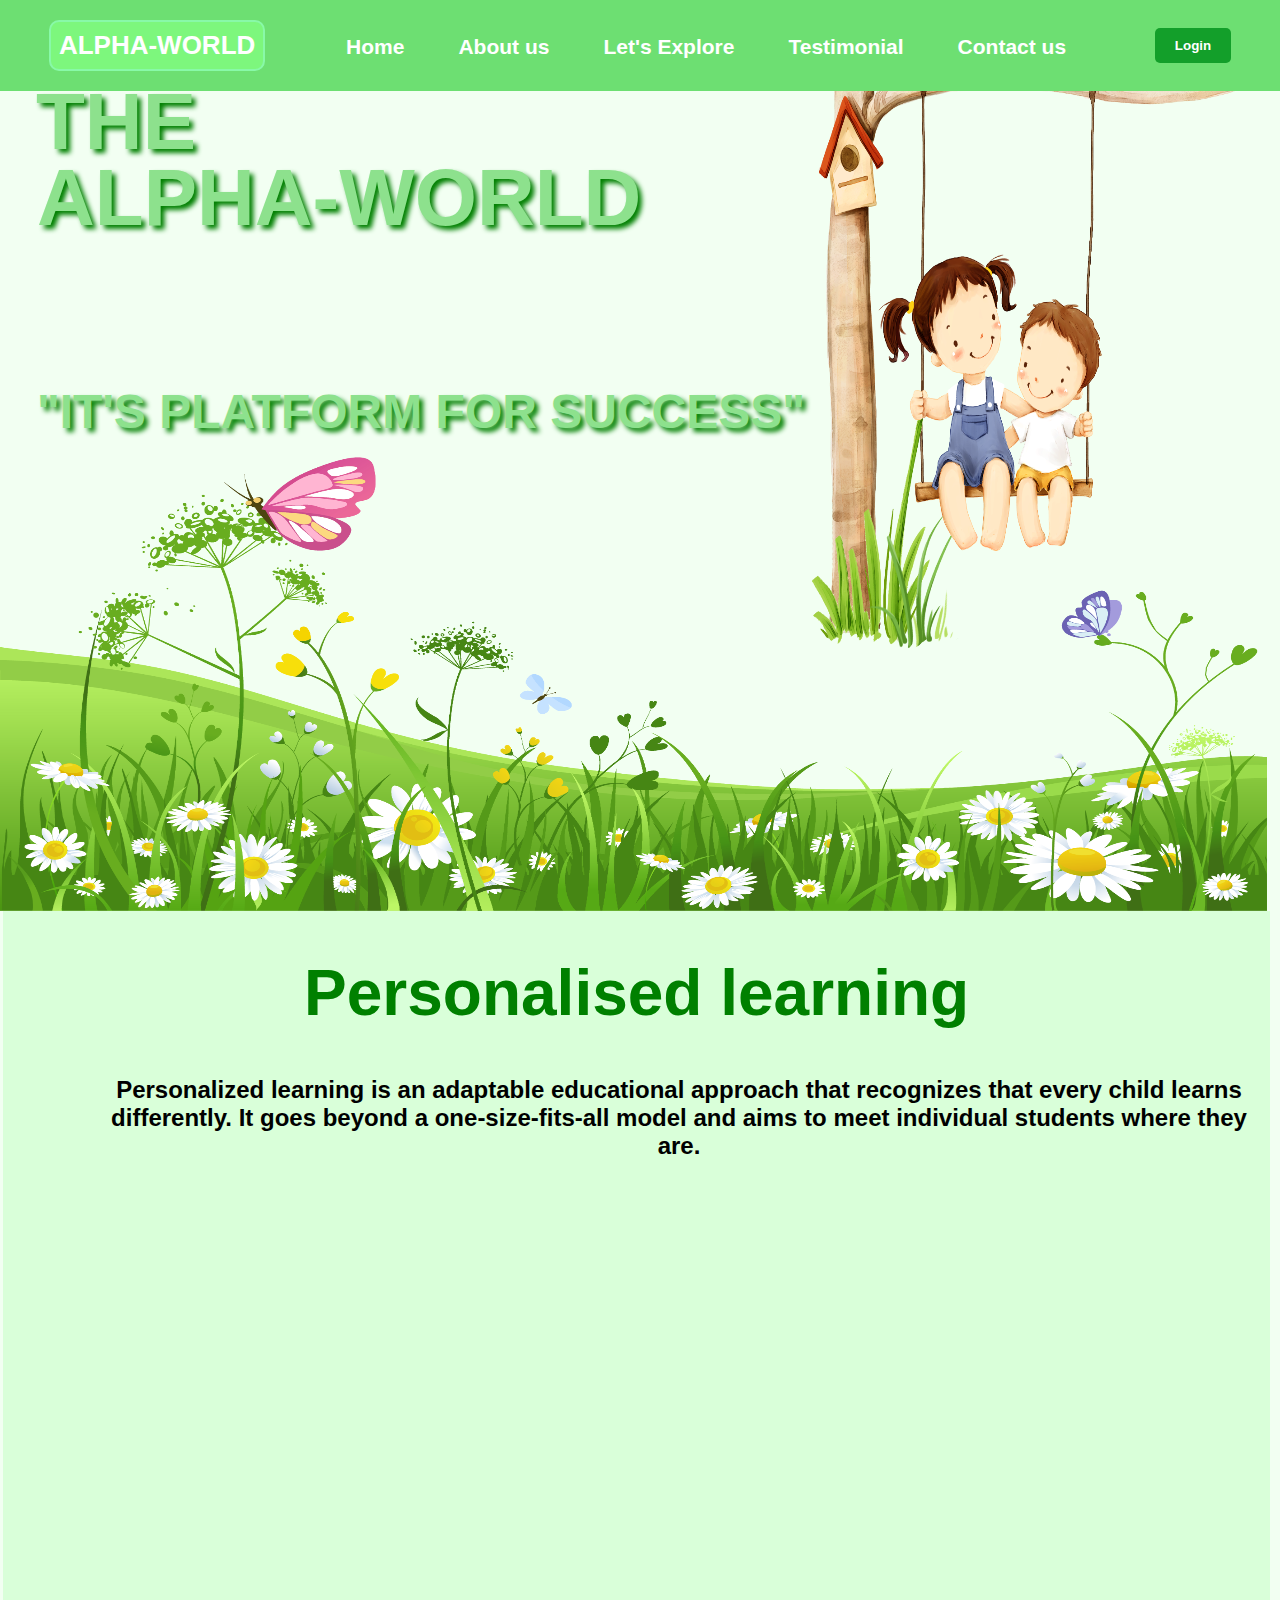
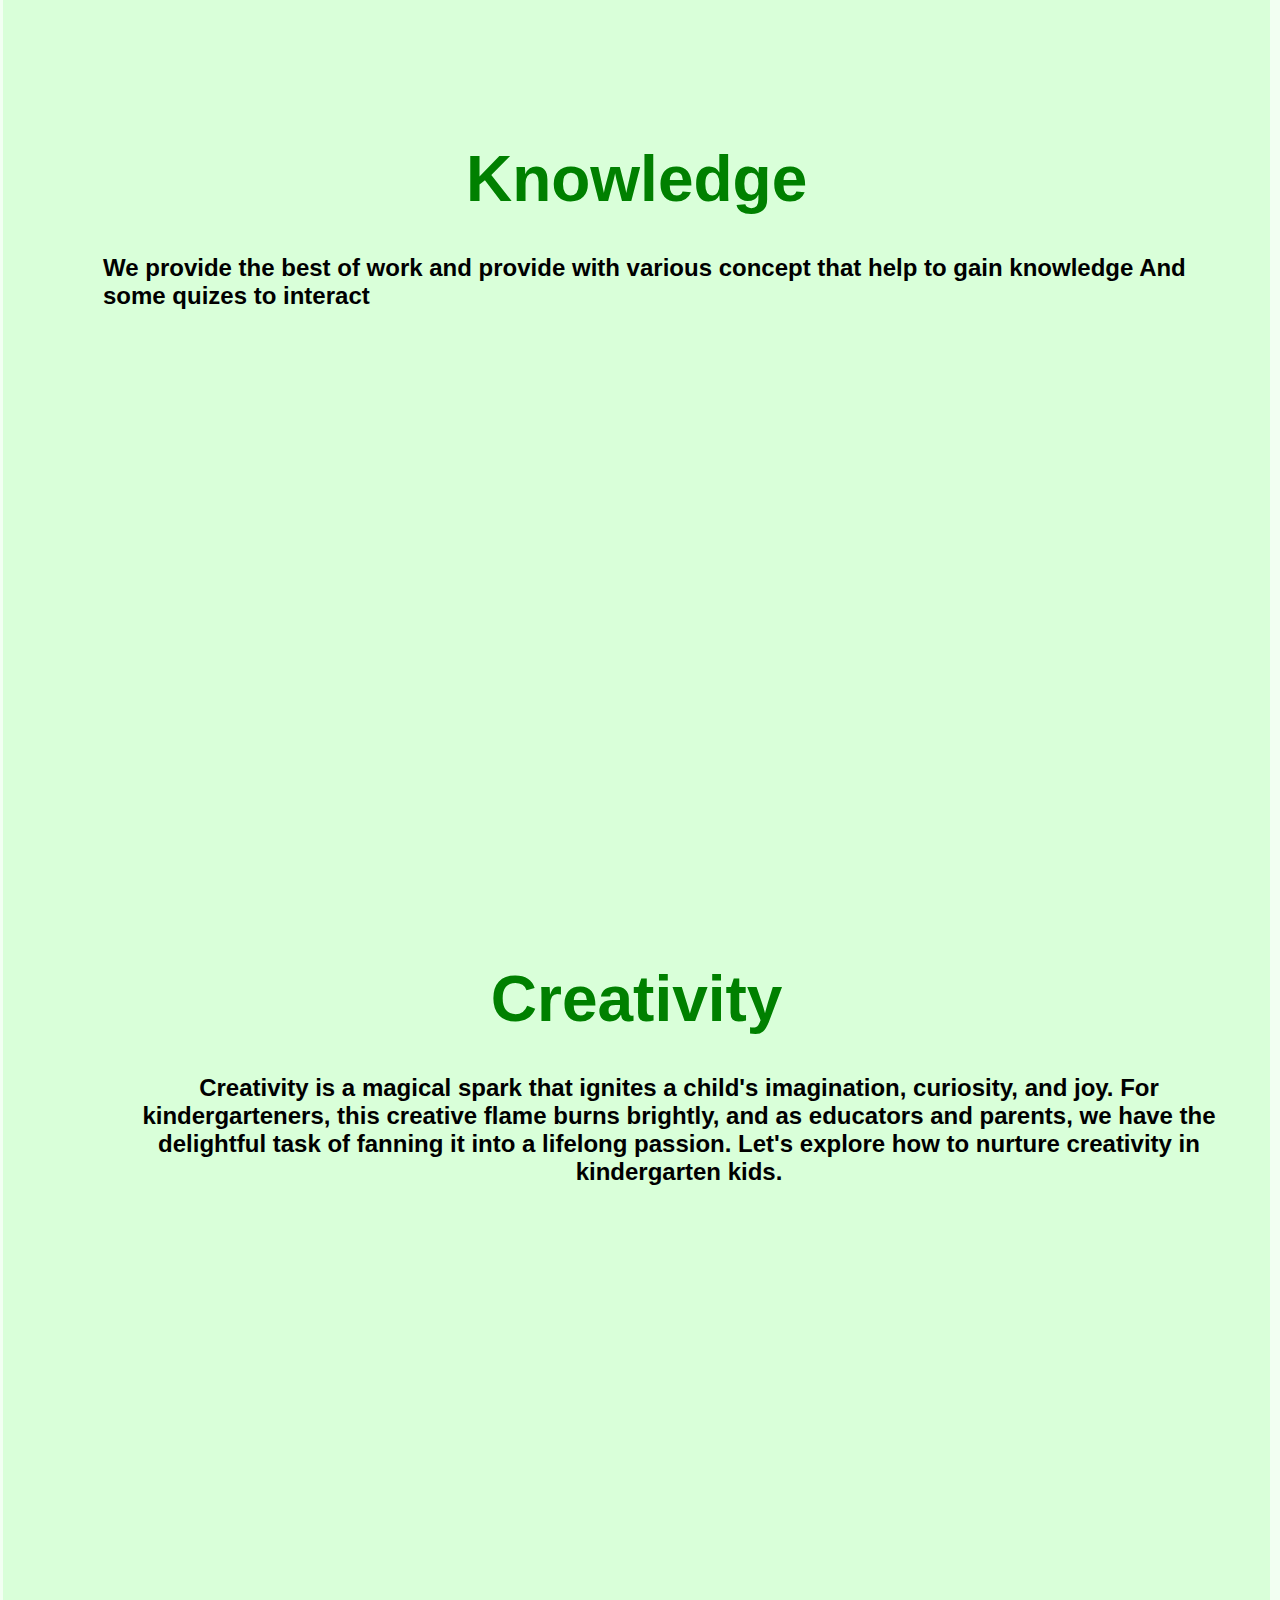
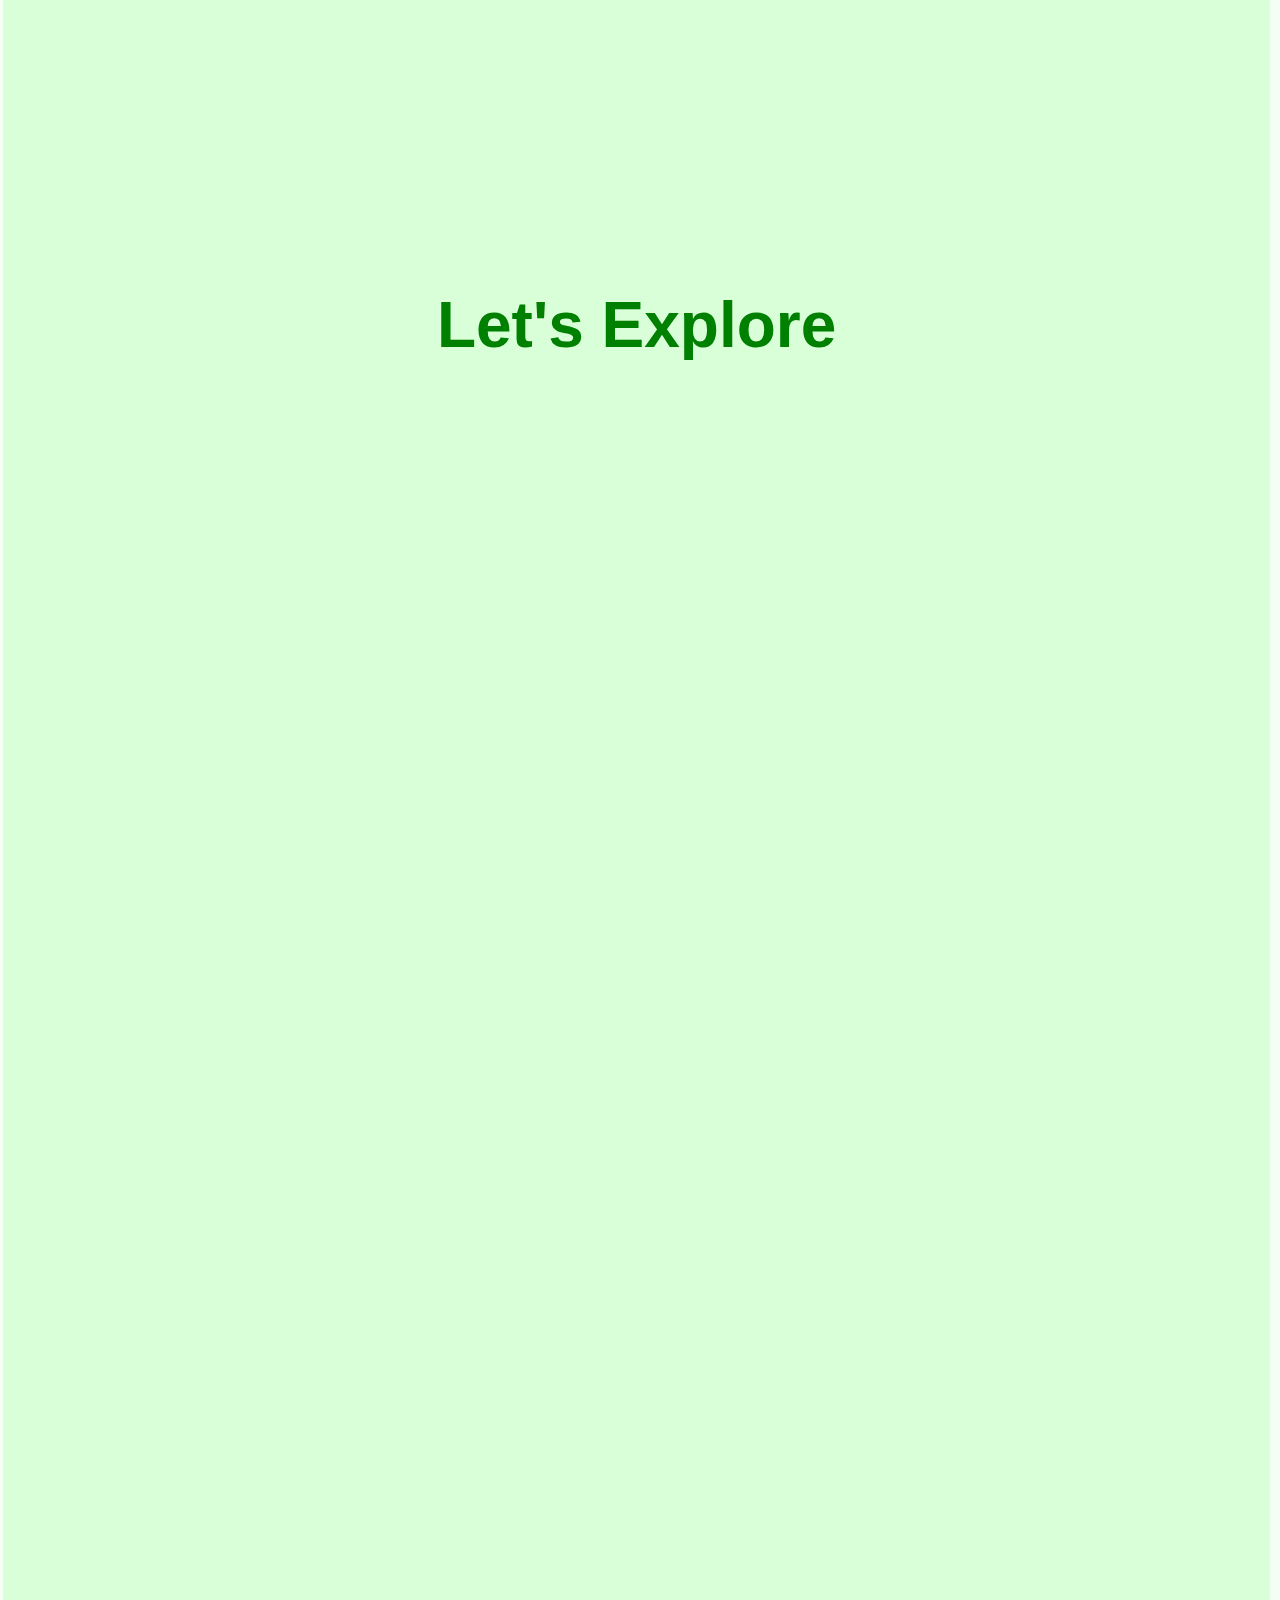
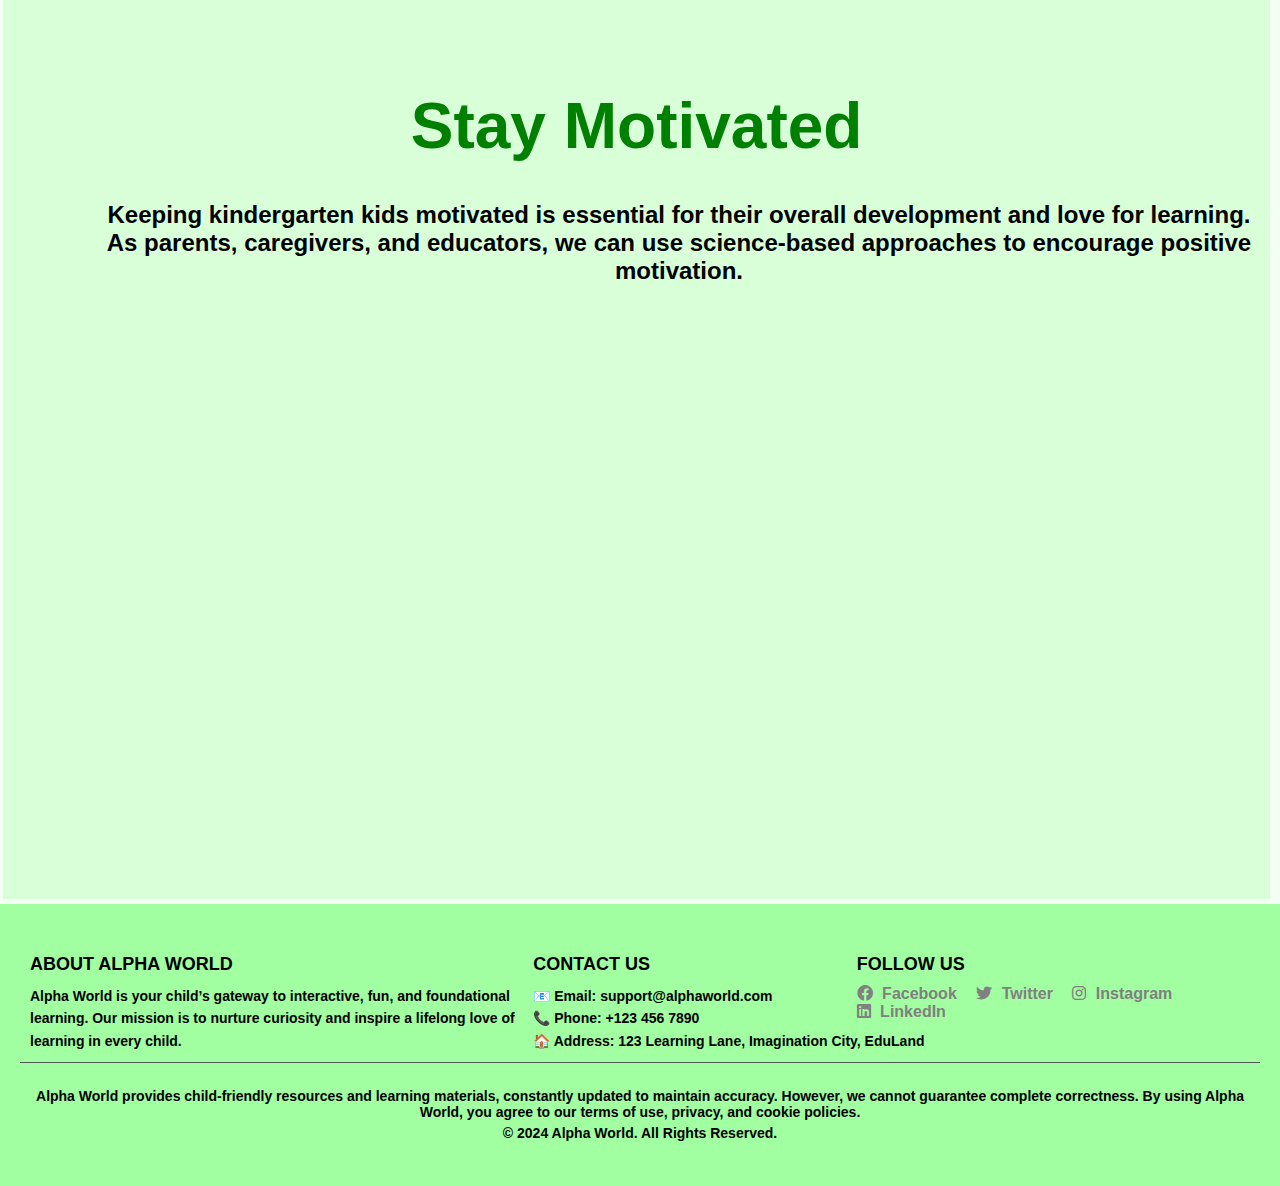
<file: index.html>
<!DOCTYPE html>
<html lang="en">

<head>
  <meta charset="UTF-8">
  <meta name="viewport" content="width=device-width, initial-scale=1.0">
  <title>ALPHA-WORLD</title>
    <link href="https://cdnjs.cloudflare.com/ajax/libs/font-awesome/6.0.0/css/all.min.css" rel="stylesheet">  
  <link rel="stylesheet" href="mainstyle.css">
</head>

<body>
  <header class="h7">
    <nav>
      <div class="logo">ALPHA-WORLD</div>
      <ul class="nav-links">
        <li><a href="#home" class="home">Home</a></li>
        <li><a href="#About us">About us</a></li>
        <li><a href="#Let's Explore" class="Let">Let's Explore</a></li>
        <li><a href="#Testimonial" class="testi">Testimonial</a></li>
        <li><a href="#Contact us" class="Contact">Contact us</a></li>
      </ul>
      <div id="user-info" style="font-weight: bold; margin-right: -80px; display: none; 
      border: 2px solid #88f9a8;font-size: 18px;
      padding: 6px;border-radius: 10px; background-color: #7df77d; width: 53vw;
    position: relative;
    left: -100px;
    top: -5px;
    font-size: 28px !important;"></div>
      <button class="login-btn" id="auth-btn" onclick="handleAuth()">Login</button>
    </nav>
  </header>
  <main>
    <section class="hero" id="home">
      <h1>THE</h1>
      <h2>ALPHA-WORLD</h2>
      <div>
        <img src="img1-Bsh5S3Mq.png" class="img1">
      </div>
      <p>"IT'S PLATFORM FOR SUCCESS" </p>
      <img src="img3.png--4mkAUZA.png" class="img2">
      <div class="container">
        <div class="head" id="About us"> Personalised learning </div>
        <div class="content">Personalized learning is an adaptable educational approach that recognizes that every child
          learns differently.
          It goes beyond a one-size-fits-all model and aims to meet individual students where they are.</div>
        <img src="img5-CdqYU_-E.png" alt="kid" class="img3">
        <div class="h2">
          Knowledge
        </div>
        <div class="c2">
          We provide the best of work and provide with various concept that help to gain knowledge And some quizes to
          interact
        </div>
        <img src="img4.png" alt="tree" class="img4">
        <div class="h3">
          Creativity
        </div>
        <div class="c3">
          Creativity is a magical spark that ignites a child's imagination, curiosity, and joy. For kindergarteners,
          this creative flame burns brightly, and as educators and parents, we have the delightful task of fanning it
          into a lifelong passion. Let's explore how to nurture creativity in kindergarten kids.
        </div>
        <img src="img6.png" alt="creativity" class="img6">
        <div class="h4" id="Let's Explore">Let's Explore</div>
        <div class="card-container">
          <div class="card1">
            <img src="img7.png" alt="abc" class="img7">
            <div class="card-content">Let's explore the essential components of teaching the alphabet (ABCs) to
              kindergarten kids. Alphabet knowledge is a foundational skill that lays the groundwork for future reading
              success</div>
            <button class="b1" onclick="redirectToPage('abc.html')">Let's Go</button>

          </div>
          <div class="card2">
            <img src="img8.png" alt="abc" class="img8"> <!-- Use the same image style -->
            <div class="card-content">Let's explore the essential components of teaching poetry to kindergarten kids. By
              breaking down the elements of poems, we appreciate the beauty of rhythm, and imagination</div>
            <button class="b2" onclick="redirectToPage('poem.html')">Let's Go</button>

          </div>
        </div>
        <div class="card3" id="Testimonial">
          <img src="test.png" alt="science" class="img9" style="width: 43vh;">
          <div class="card-content"> Take a fun and interactive test to showcase your knowledge. Earn a certificate to
            celebrate your success and share your achievement!</div>
          <button class="b3" onclick="redirectToPage('test.html')">Let's Go</button>
        </div>
        <div class="h8">
          Stay Motivated
        </div>
        <div class="c8">
          Keeping kindergarten kids motivated is essential for their overall development and love for learning. As
          parents, caregivers, and educators, we can use science-based approaches to encourage positive motivation.
        </div>
        <img src="img31.png" alt="creativity" class="img31">
      </div>
      </div>
    </section>
  </main>
  <footer id="Contact us">
    <div class="footer-container">
      <div class="footer-about">
        <h3>About Alpha World</h3>
        <p>Alpha World is your child’s gateway to interactive, fun, and foundational learning. Our mission is to nurture curiosity and inspire a lifelong love of learning in every child.</p>
      </div>
      <div class="footer-contact">
        <h3>Contact Us</h3>
        <p>📧 Email: <a href="mailto:support@alphaworld.com">support@alphaworld.com</a></p>
        <p>📞 Phone: +123 456 7890</p>
        <p>🏠 Address: 123 Learning Lane, Imagination City, EduLand</p>
      </div>
      <div class="footer-follow">
        <h3 class="Follow">Follow Us</h3>
        <ul>
          <li><a href="#" target="_blank"><i class="fab fa-facebook"></i> Facebook</a></li>
          <li><a href="#" target="_blank"><i class="fab fa-twitter"></i> Twitter</a></li>
          <li><a href="#" target="_blank"><i class="fab fa-instagram"></i> Instagram</a></li>
          <li><a href="https://www.linkedin.com/in/shubham-shukla-42b412308" target="_blank"><i class="fab fa-linkedin"></i> LinkedIn</a></li>
        </ul>
      </div>
    </div>
    <div class="footer-bottom">
      <p>Alpha World provides child-friendly resources and learning materials, constantly updated to maintain accuracy. However, we cannot guarantee complete correctness. By using Alpha World, you agree to our terms of use, privacy, and cookie policies.</p>
      <p>© 2024 Alpha World. All Rights Reserved.</p>
    </div>
  </footer>  
  <script src="script.js"></script>
</body>

</html>
</file>
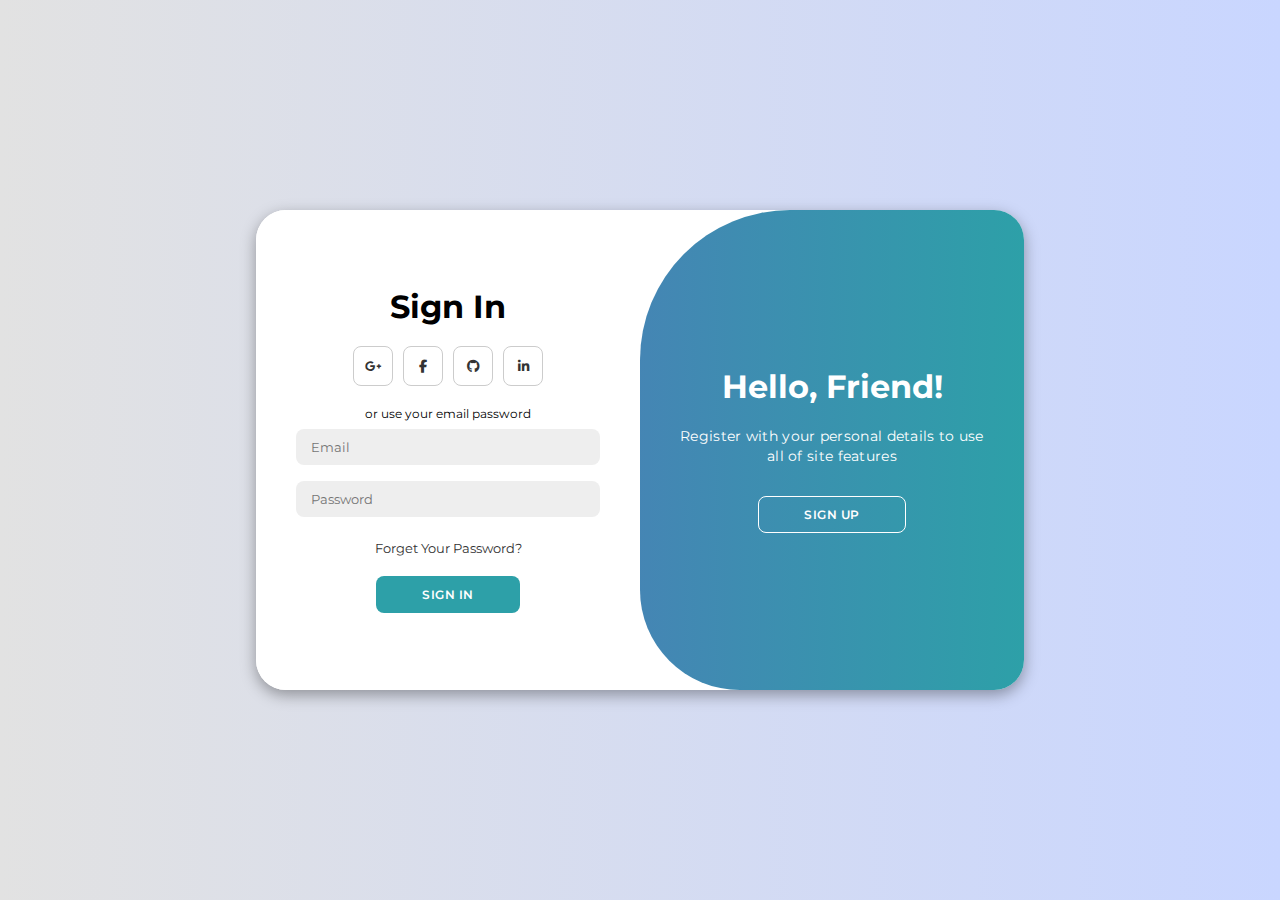
<file: login.html>
<!DOCTYPE html>
<html lang="en">

<head>
    <meta charset="UTF-8" />
    <meta name="viewport" content="width=device-width, initial-scale=1.0" />
    <link rel="stylesheet" href="https://cdnjs.cloudflare.com/ajax/libs/font-awesome/6.4.2/css/all.min.css" />
    <style>
        @import url('https://fonts.googleapis.com/css2?family=Montserrat:wght@300;400;500;600;700&display=swap');

        * {
            margin: 0;
            padding: 0;
            box-sizing: border-box;
            font-family: 'Montserrat', sans-serif;
        }

        body {
            background-color: #c9d6ff;
            background: linear-gradient(to right, #e2e2e2, #c9d6ff);
            display: flex;
            align-items: center;
            justify-content: center;
            flex-direction: column;
            height: 100vh;
        }

        .container {
            background-color: #fff;
            border-radius: 30px;
            box-shadow: 0 5px 15px rgba(0, 0, 0, 0.35);
            position: relative;
            overflow: hidden;
            width: 768px;
            max-width: 100%;
            min-height: 480px;
        }

        .container p {
            font-size: 14px;
            line-height: 20px;
            letter-spacing: 0.3px;
            margin: 20px 0;
        }

        .container span {
            font-size: 12px;
        }

        .container a {
            color: #333;
            font-size: 13px;
            text-decoration: none;
            margin: 15px 0 10px;
        }

        .container button {
            background-color: #2da0a8;
            color: #fff;
            font-size: 12px;
            padding: 10px 45px;
            border: 1px solid transparent;
            border-radius: 8px;
            font-weight: 600;
            letter-spacing: 0.5px;
            text-transform: uppercase;
            margin-top: 10px;
            cursor: pointer;
        }

        .container button.hidden {
            background-color: transparent;
            border-color: #fff;
        }

        .container form {
            background-color: #fff;
            display: flex;
            align-items: center;
            justify-content: center;
            flex-direction: column;
            padding: 0 40px;
            height: 100%;
        }

        .container input {
            background-color: #eee;
            border: none;
            margin: 8px 0;
            padding: 10px 15px;
            font-size: 13px;
            border-radius: 8px;
            width: 100%;
            outline: none;
        }

        .form-container {
            position: absolute;
            top: 0;
            height: 100%;
            transition: all 0.6s ease-in-out;
        }

        .sign-in {
            left: 0;
            width: 50%;
            z-index: 2;
        }

        .container.active .sign-in {
            transform: translateX(100%);
        }

        .sign-up {
            left: 0;
            width: 50%;
            opacity: 0;
            z-index: 1;
        }

        .container.active .sign-up {
            transform: translateX(100%);
            opacity: 1;
            z-index: 5;
            animation: move 0.6s;
        }

        @keyframes move {

            0%,
            49.99% {
                opacity: 0;
                z-index: 1;
            }

            50%,
            100% {
                opacity: 1;
                z-index: 5;
            }
        }

        .social-icons {
            margin: 20px 0;
        }

        .social-icons a {
            border: 1px solid #ccc;
            border-radius: 20%;
            display: inline-flex;
            justify-content: center;
            align-items: center;
            margin: 0 3px;
            width: 40px;
            height: 40px;
        }

        .toggle-container {
            position: absolute;
            top: 0;
            left: 50%;
            width: 50%;
            height: 100%;
            overflow: hidden;
            transition: all 0.6s ease-in-out;
            border-radius: 150px 0 0 100px;
            z-index: 1000;
        }

        .container.active .toggle-container {
            transform: translateX(-100%);
            border-radius: 0 150px 100px 0;
        }

        .toggle {
            background-color: #2da0a8;
            height: 100%;
            background: linear-gradient(to right, #5c6bc0, #2da0a8);
            color: #fff;
            position: relative;
            left: -100%;
            height: 100%;
            width: 200%;
            transform: translateX(0);
            transition: all 0.6s ease-in-out;
        }

        .container.active .toggle {
            transform: translateX(50%);
        }

        .toggle-panel {
            position: absolute;
            width: 50%;
            height: 100%;
            display: flex;
            align-items: center;
            justify-content: center;
            flex-direction: column;
            padding: 0 30px;
            text-align: center;
            top: 0;
            transform: translateX(0);
            transition: all 0.6s ease-in-out;
        }

        .toggle-left {
            transform: translateX(-200%);
        }

        .container.active .toggle-left {
            transform: translateX(0);
        }

        .toggle-right {
            right: 0;
            transform: translateX(0);
        }

        .container.active .toggle-right {
            transform: translateX(200%);
        }
    </style>
    <title>Login Page | Caged coder</title>
</head>

<body>
    <div class="container" id="container">
        <div class="form-container sign-up">
            <form>
                <h1>Create Account</h1>
                <div class="social-icons">
                    <a href="/auth/google" class="icon"><i class="fa-brands fa-google-plus-g"></i></a>
                    <a href="/auth/facebook" class="icon"><i class="fa-brands fa-facebook-f"></i></a>
                    <a href="/auth/github" class="icon"><i class="fa-brands fa-github"></i></a>
                    <a href="/auth/linkedin" class="icon"><i class="fa-brands fa-linkedin-in"></i></a>

                </div>
                <span>or use your email for registeration</span>
                <input type="text" placeholder="Name" id="signup-name" required />
                <input type="email" placeholder="Email" id="signup-email" required/>
                <input type="password" placeholder="Password" id="signup-password" required />              
                <button>Sign Up</button>
            </form>
        </div>
        <div class="form-container sign-in">
            <form>
                <h1>Sign In</h1>
                <div class="social-icons">
                    <a href="#" class="icon"><i class="fa-brands fa-google-plus-g"></i></a>
                    <a href="#" class="icon"><i class="fa-brands fa-facebook-f"></i></a>
                    <a href="#" class="icon"><i class="fa-brands fa-github"></i></a>
                    <a href="#" class="icon"><i class="fa-brands fa-linkedin-in"></i></a>
                </div>
                <span>or use your email password</span>
                <input type="email" placeholder="Email" id="login-email" required/>
                <input type="password" placeholder="Password" id="login-password" required />
                <a href="#">Forget Your Password?</a>
                <button>Sign In</button>
            </form>
        </div>
        <div class="toggle-container">
            <div class="toggle">
                <div class="toggle-panel toggle-left">
                    <h1>Welcome Back!</h1>
                    <p>Enter your personal details to use all of site features</p>
                    <button class="hidden" id="login">Sign In</button>
                </div>
                <div class="toggle-panel toggle-right">
                    <h1>Hello, Friend!</h1>
                    <p>
                        Register with your personal details to use all of site features
                    </p>
                    <button class="hidden" id="register">Sign Up</button>
                </div>
            </div>
        </div>
    </div>

    <script>

        const container = document.getElementById("container");
        const registerBtn = document.getElementById("register");
        const loginBtn = document.getElementById("login");
        registerBtn.addEventListener("click", () => {
            container.classList.add("active");
        });

        loginBtn.addEventListener("click", () => {
            container.classList.remove("active");
        });
      // Signup
document.querySelector('.sign-up form').addEventListener('submit', (e) => {
  e.preventDefault();
  const name = document.getElementById('signup-name').value;
  const email = document.getElementById('signup-email').value;
  const password = document.getElementById('signup-password').value;

  if (name && email && password) {
    // Save user data in localStorage
    localStorage.setItem('user', JSON.stringify({ name, email, password }));
    alert('Signup successful! Please log in.');
    document.getElementById('login').click(); // Switch to login form
  } else {
    alert('Please fill in all fields.');
  }
});

// Login
// Login logic
// Login logic
document.querySelector('.sign-in form').addEventListener('submit', (e) => {
  e.preventDefault();
  const email = document.getElementById('login-email').value;
  const password = document.getElementById('login-password').value;

  // Retrieve user data from localStorage
  const user = JSON.parse(localStorage.getItem('user'));

  if (user && user.email === email && user.password === password) {
    // Store session in localStorage upon successful login
    localStorage.setItem('session', JSON.stringify({ name: user.name, loggedIn: true }));
    
    alert(`Welcome back, ${user.name}! Redirecting to AlphaWorld...`);
    window.location.href = 'index.html'; // Redirect to homepage
  } else {
    alert('Invalid email or password.');
  }
});
  function handleLogin(event) {
    event.preventDefault(); // Prevent form submission
    
    // Example login validation
    const username = document.getElementById('username').value;
    const password = document.getElementById('password').value;

    if (username === 'user' && password === 'password') {
      // Store session data
      localStorage.setItem('session', JSON.stringify({ loggedIn: true, name: username }));
      alert('Login successful!');
      window.location.href = 'index.html'; // Redirect to main page
    } else {
      alert('Invalid username or password!');
    }
  }
    </script>
</body>

</html>
</file>
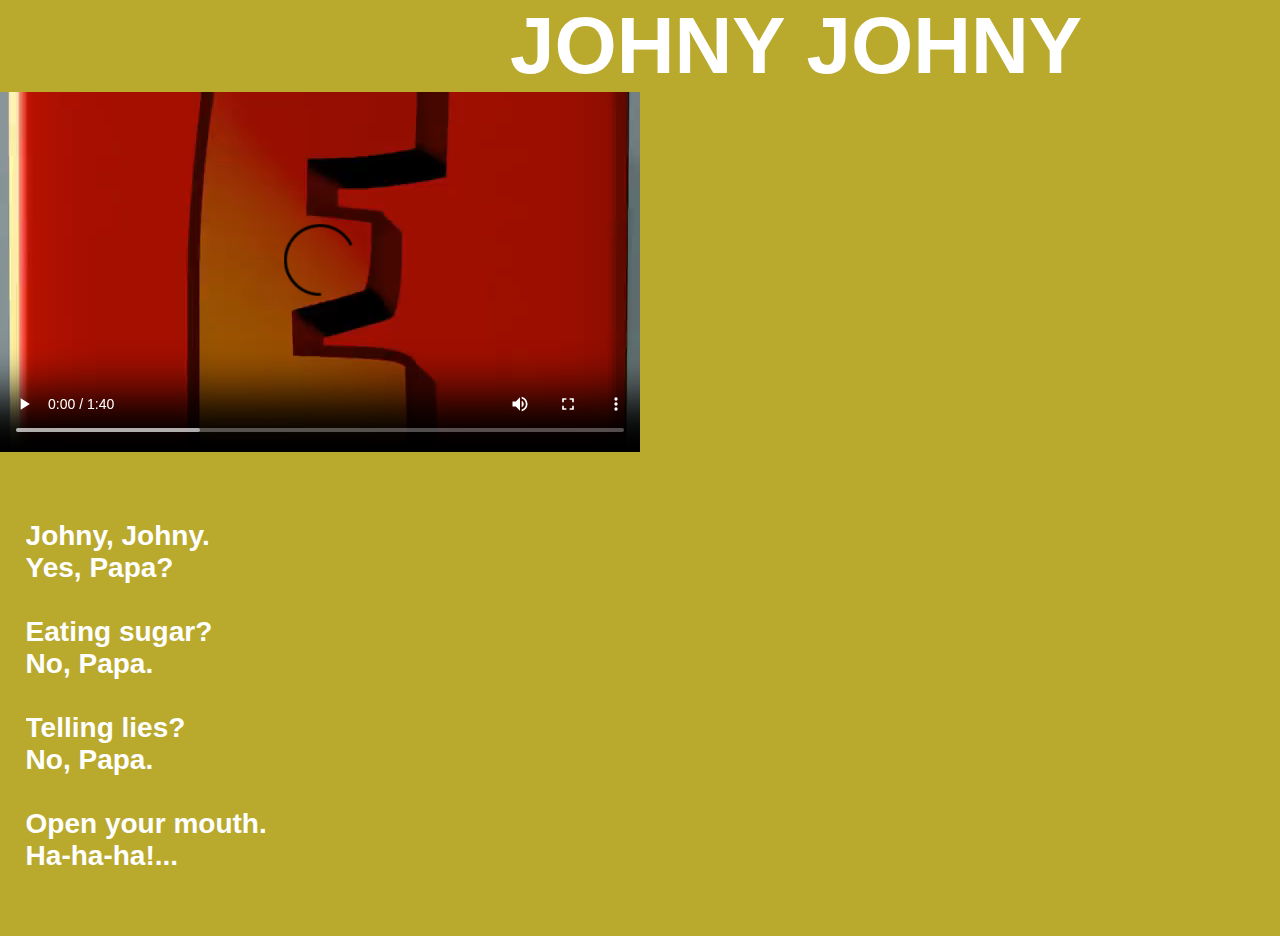
<file: p2.html>
<!DOCTYPE html>
<html lang="en">
<head>
    <meta charset="UTF-8">
    <meta name="viewport" content="width=device-width, initial-scale=1.0">
    <title>poem1</title>
    <link rel="stylesheet" href="style2.css">
</head>
<body>
    <div class="c1">
        <div class="head"><h1>JOHNY JOHNY</h1></div>
        <div class="v1">
            <video src="video2.mp4" controls autoplay class="vi1"></video>
        </div>
        <div class="content">
            Johny, Johny.
<br>Yes, Papa?
<br>
<br> Eating sugar?
<br> No, Papa. 
<br>
<br> Telling lies? 
<br> No, Papa.
<br>
<br> Open your mouth.
<br>Ha-ha-ha!... 
        </div>
    </div>
</body>
</html>
</file>
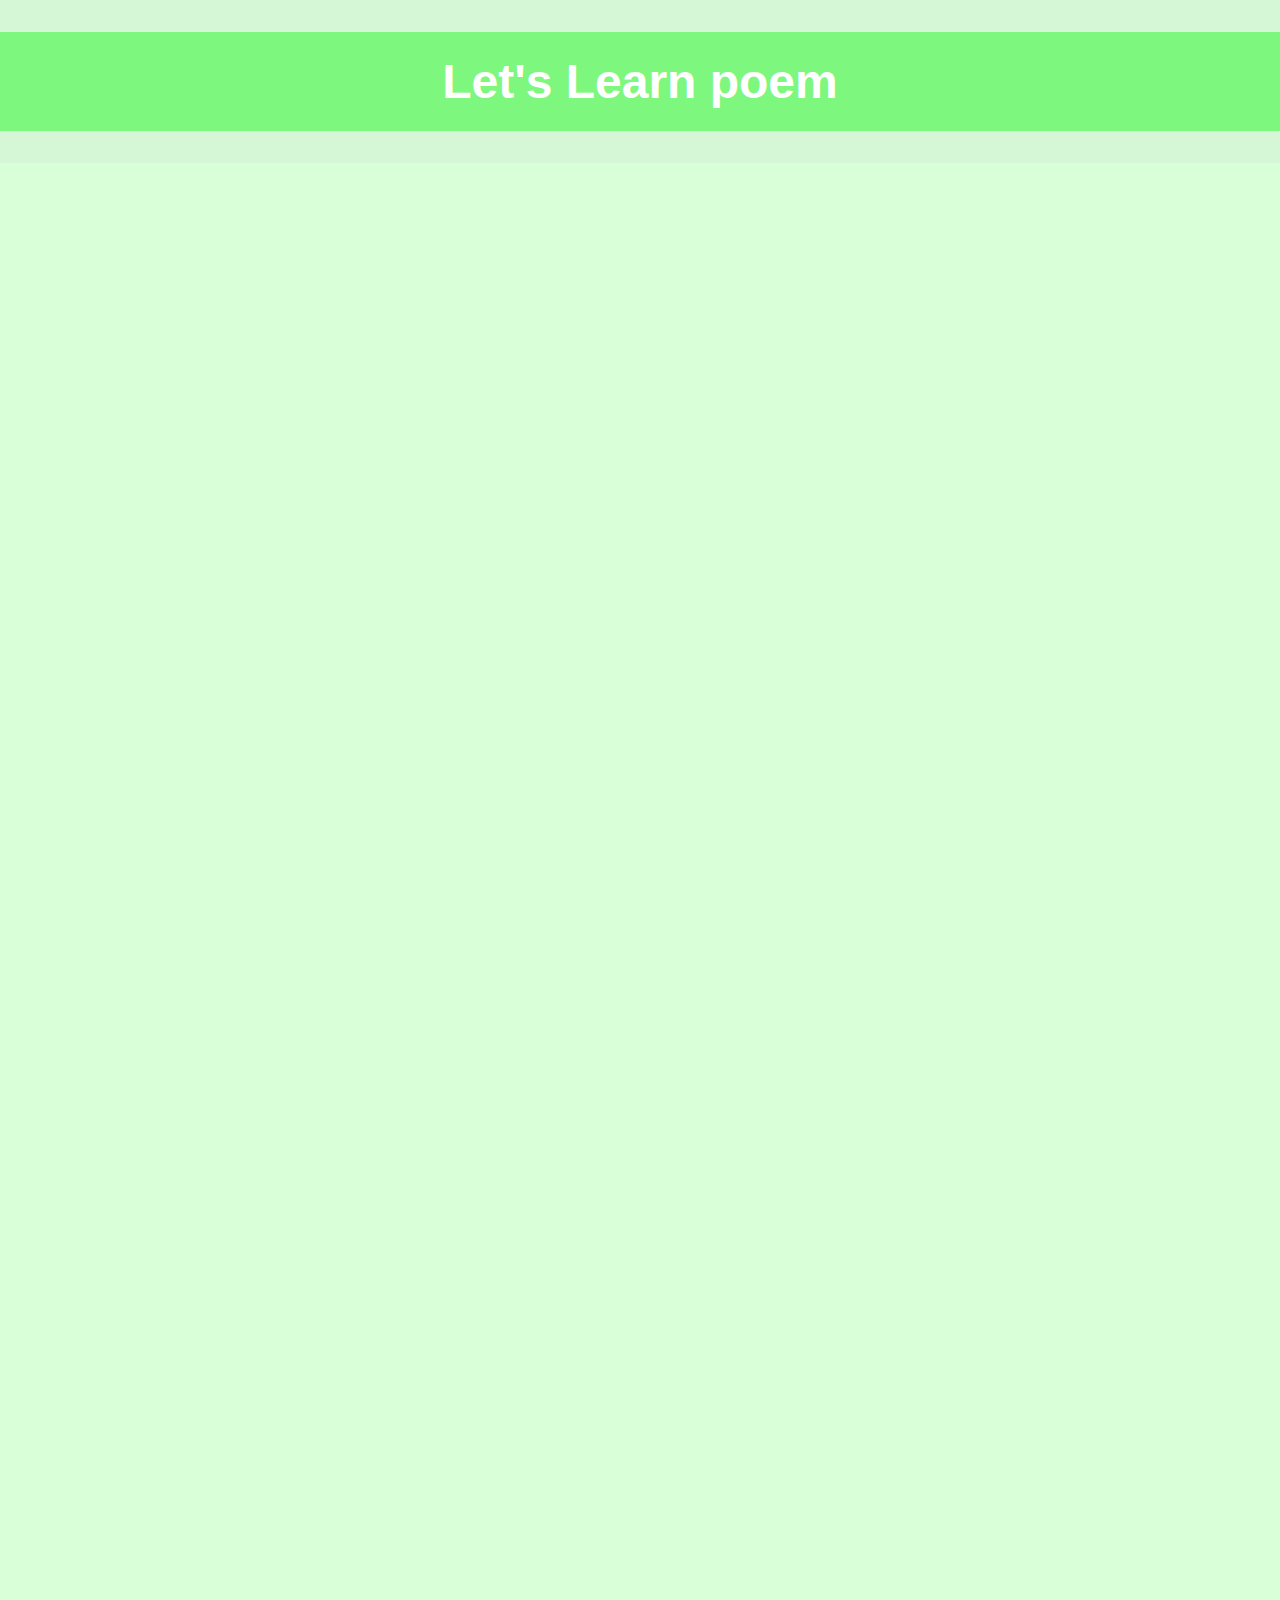
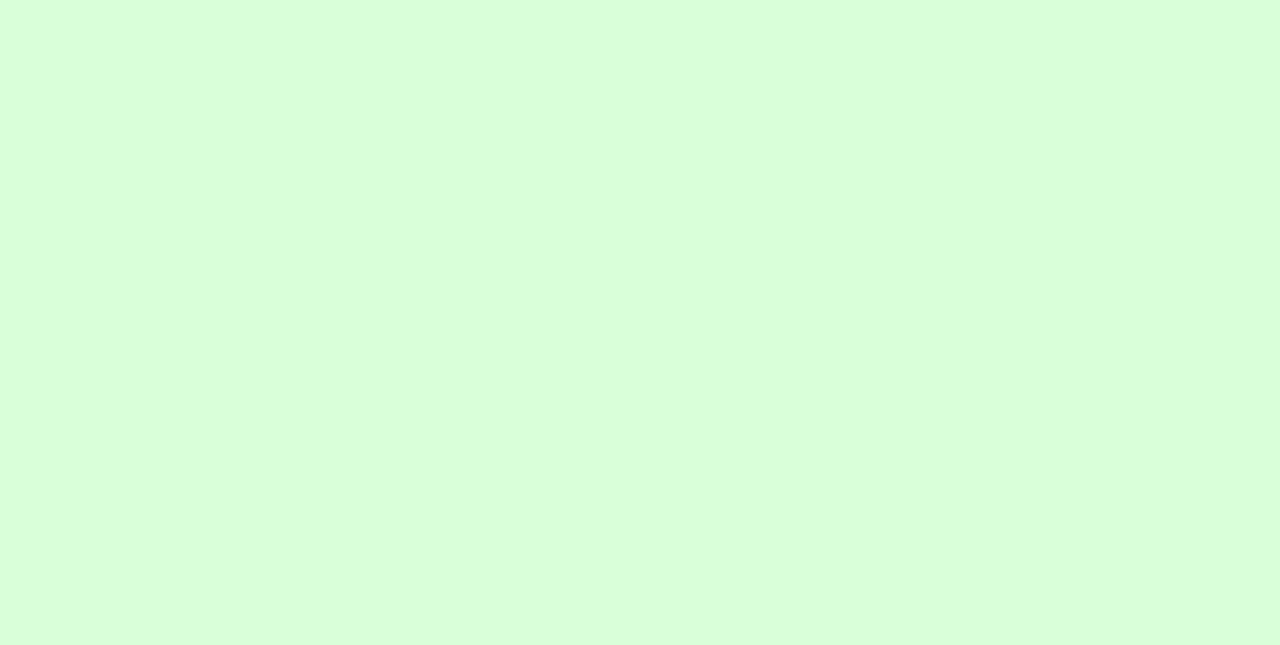
<file: poem.html>
<!DOCTYPE html>
<html lang="en">

<head>
  <meta charset="UTF-8">
  <meta name="viewport" content="width=device-width, initial-scale=1.0">
  <title>poem</title>
  <link rel="stylesheet" href="poem_style.css"> <!-- Ensure style2.css is in the same folder as this file -->
</head>

<body>
  <h1>Let's Learn poem</h1>
  <div class="card-container">
    <!-- Card 1 -->
    <div class="card1 tornado-left">
      <img src="img9.png" alt="Alphabet Learning" class="img7"> <!-- Ensure img7.png is in the correct folder -->
      <div class="card-content">
        the beloved nursery rhyme “Twinkle, Twinkle, Little Star. Here’s a Twinkle Twinkle Little Star-themed lesson
        plan for young learners🎶
      </div>
      <button class="b1" onclick="redirectToPage('p1.html')">Let's Go</button>
    </div>

    <!-- Card 2 -->
    <div class="card2 tornado-right">
      <img src="img10.jpeg" alt="Poetry Learning" class="img8"> <!-- Ensure img8.png is in the correct folder -->
      <div class="card-content">
        Ah, “Johnny Johnny Yes Papa”! That’s a classic nursery rhyme that has been sung by countless little ones around
        the world. 🎶
      </div>
      <button class="b2" onclick="redirectToPage('p2.html')">Let's Go</button>
    </div>
    <div class="card3 tornado-left">
      <img src="img11.png" alt="Alphabet Learning" class="img7"> <!-- Ensure img7.png is in the correct folder -->
      <div class="card-content">
        Ah, the “Five Little Monkeys” nursery rhyme! 🐒🎶inspired by those playful little primates. Let’s swing into
        action!the
      </div>
      <button class="b3" onclick="redirectToPage('p3.html')">Let's Go</button>
    </div>
    <div class="card4 tornado-left">
      <img src="img12.png" alt="Alphabet Learning" class="img7"> <!-- Ensure img7.png is in the correct folder -->
      <div class="card-content">
        The classic nursery rhyme 🦆“Five Little Ducks.” Quack-quack! Quack-quack! Quack-quack!🎶
      </div>
      <button class="b4" onclick="redirectToPage('p4.html')">Let's Go</button>
    </div>
    <div class="card5 tornado-left">
      <img src="img13.png" alt="Alphabet Learning" class="img7"> <!-- Ensure img7.png is in the correct folder -->
      <div class="card-content">
        🌧️ Let’s explore the beloved nursery rhyme “Rain, Rain, Go Away.” It’s a timeless tune that kids have sung for
        generations when they wish for better weather. ☔
      </div>
      <button class="b5" onclick="redirectToPage('p5.html')">Let's Go</button>
    </div>
  </div>
  <script src="script2.js"></script>
</body>

</html>
</file>
<file: mainstyle.css>
* {
  margin: 0;
  padding: 0;
  box-sizing: border-box;
  font-family: 'Segoe UI', Tahoma, Geneva, Verdana, sans-serif;
}

html {
  scroll-behavior: smooth;
}

::-webkit-scrollbar {
  width: 12px;
}

::-webkit-scrollbar-thumb {
  background-color: #544caf;
  border-radius: 10px;
  border: 3px solid #6ddf72;
}

::-webkit-scrollbar-track {
  background: #f3f4f6;
  border-radius: 10px;
}

body {
  width: 100%;
  height: 100%;
  font-family: Arial, sans-serif;
  overflow-x: hidden; 
}

header {
  background-color: #6ddf72;
  padding: 20px;
  /* width: 100%; */
}

nav {
  display: flex;
  width: 100%;
  align-items: center;
  justify-content: space-around;
}

.logo {
  font-size: 26px;
  font-weight: bold;
  /* margin-right: auto; */
  color: white;
  /* display: flex; */
  border: 2px solid #88f9a8;
  padding: 8px;
  background-color: #7df77d;
  border-radius: 10px;
}

.nav-links {
  list-style: none;
  display: flex;
  /* margin-left: 280px; */
  position: relative;
  /* justify-content: center; */
  /* gap: 1%; */
  left: 118px;
  top: 21px;
  /* font-size: 197px;*/
}

.nav-links li {
  margin: 0 27px;
  font-weight: 700;

}

.nav-links a {
  text-decoration: none;
  color: white;
  font-size: 21px;
}

.login-btn {
  background-color: #139f2a;
  color: white;
  border: none;
  padding: 10px 20px;
  border-radius: 5px;
  cursor: pointer;
  font-weight: 700;

}

.hero {
  padding: 5px 52px;
  background-color: #f2fff2;
  overflow: hidden;
}

.hero h1 {
  font-family: Segoe UI, Tahoma, Geneva, Verdana, sans-serif;
  font-weight: 700;
  font-size: 5rem;
  text-shadow: 4px 4px 5px green;
  color: #8de18d;
  text-indent: -16px;
  margin-top: -20px;
  animation: fadeIn 1s ease-in-out;
  animation: fadeIn 1s ease-in forwards;
  /* Fade in for h1 */
  animation-delay: 0.5s;

}

.hero h2 {
  font-family: Segoe UI, Tahoma, Geneva, Verdana, sans-serif;
  font-weight: 700;
  font-size: 5rem;
  text-shadow: 4px 4px 5px green;
  color: #8de18d;
  text-indent: -15px;
  animation: fadeIn 1s ease-in forwards;
  /* Fade in for h1 */
  animation-delay: 0.5s;
  position: relative;
  bottom: 16px;
  /* Delay for h2 to fade in after h1 */

}

.hero p {
  font-family: Segoe UI, Tahoma, Geneva, Verdana, sans-serif;
  font-weight: 700;
  font-size: 3rem;
  text-shadow: 4px 4px 5px green;
  color: #8de18d;
  text-indent: -15px;
  margin-top: -510px;
  animation: fadeIn 1s ease-in forwards;
  animation-delay: 0.5s;
  /* Delay for p to fade in after h2 */

}

.img2 {
  width: 99vw;
  height: 57vh;
  margin-top: -41px;
  margin-left: -52px;
}

.img1 {
  width: 46vw;
  height: 70vh;
  margin-left: 760px;
  position: relative;
  z-index: 1;
  bottom: 203px;

  /* Animation properties */
  animation: bounceIn 1.5s ease-out 1s forwards;
}

/* Keyframes for the slide-in animation */
@keyframes bounceIn {
  0% {
    transform: translateX(100%);
    /* Starts off-screen to the right */
    opacity: 0;
  }

  60% {
    transform: translateX(-15px);
    /* Slightly overshoots the left */
    opacity: 1;
  }

  80% {
    transform: translateX(10px);
    /* Moves slightly back to the right */
  }

  100% {
    transform: translateX(0);
    /* Ends in its original position */
  }
}

@keyframes fadeIn {
  from {
    opacity: 0;
    /* Start invisible */
  }

  to {
    opacity: 1;
    /* End fully visible */
  }
}

/* CSS Animation Classes for img1, img3, img4, and Text Elements */
.play-animation {
  animation: bounceIn 1.5s ease-out forwards;
}

.fade-animation {
  animation: fadeIn 1.5s ease-out forwards;
}

/* Keyframes for bounce and fade animations */
@keyframes bounceIn {
  0% {
    transform: translateX(100%);
    opacity: 0;
  }

  60% {
    transform: translateX(-15px);
    opacity: 1;
  }

  80% {
    transform: translateX(10px);
  }

  100% {
    transform: translateX(0);
  }
}

@keyframes fadeIn {
  from {
    opacity: 0;
  }

  to {
    opacity: 1;
  }
}

/* Animation for images */
.play-animation {
  animation: bounceIn 1.5s ease-out forwards;
}

/* Animation for hero text */
.fade-animation {
  animation: fadeIn 1s ease-in-out forwards;
}

/* Keyframes for bounce and fade */
@keyframes bounceIn {
  0% {
    transform: translateX(100%);
    opacity: 0;
  }

  60% {
    transform: translateX(-15px);
    opacity: 1;
  }

  80% {
    transform: translateX(10px);
  }

  100% {
    transform: translateX(0);
  }
}

@keyframes fadeIn {
  from {
    opacity: 0;
  }

  to {
    opacity: 1;
  }
}

.container {
  width: 99vw;
  height: auto;
  background: #d9ffd9;
  margin-top: -4px;
  margin-left: -49px;
}

.head {
  display: flex;
  justify-content: center;
  font-size: 4rem;
  color: green;
  line-height: 165px;
  overflow: hidden;
  font-weight: 700;
}

.content {
  font-size: 1.5rem;
  width: 90vw;
  font-weight: bolder;
  display: flex;
  text-align: center;
  justify-content: center;
  margin-left: 100px;
}

.img3 {
  height: 60vh;
  width: 30vw;
  margin-left: 600px;
  opacity: 0;
  /* Initially hidden */
  transform: translateX(100%);
  /* Position off-screen */
}

.h2 {
  display: flex;
  justify-content: center;
  font-size: 4rem;
  color: green;
  line-height: 150px;
  overflow: hidden;
  font-weight: 700;
}

.h8 {
  display: flex;
  justify-content: center;
  font-size: 4rem;
  color: green;
  line-height: 150px;
  overflow: hidden;
  font-weight: 700;
}

.c2 {
  font-size: 1.5rem;
  width: 90vw;
  font-weight: bolder;
  display: flex;
  justify-content: center;
  margin-left: 100px;
}

.img4 {
  height: 60vh;
  width: 30vw;
  margin-left: 540px;
  margin-top: 70px;
  opacity: 1;
  /* Initially hidden */
  transform: translateX(100%);

}

.h3 {
  display: flex;
  justify-content: center;
  font-size: 4rem;
  color: green;
  line-height: 150px;
  overflow: hidden;
  font-weight: 700;
}

.c3 {
  font-size: 1.5rem;
  width: 90vw;
  font-weight: bolder;
  display: flex;
  text-align: center;
  justify-content: center;
  margin-left: 100px;
}

.c8 {
  font-size: 1.5rem;
  width: 90vw;
  font-weight: bolder;
  display: flex;
  text-align: center;
  justify-content: center;
  margin-left: 100px;
}

.img6 {
  height: 60vh;
  width: 30vw;
  margin-left: 540px;
  margin-top: 70px;
  opacity: 1;
}

.img31 {
  height: 60vh;
  width: 30vw;
  margin-left: 540px;
  margin-top: 70px;
  opacity: 1;
  transform: translateX(100%);
}

.h4 {
  display: flex;
  justify-content: center;
  font-size: 4rem;
  color: green;
  line-height: 150px;
  overflow: hidden;
  font-weight: 700;
  margin-top: 50px;
  /* Adds spacing above cards */
}

.card-container {
  display: flex;
  justify-content: center;
  gap: 150px;
  /* Spacing between the cards */
  margin-top: 20px;
}

.card1,
.card2 {
  width: 45vh;
  height: 69vh;
  background-color: white;
  border: 2px solid #d9ffd9;
  ;
  border-radius: 40px;
  display: flex;
  flex-direction: column;
  align-items: center;
  padding: 20px;
  opacity: 0;
  /* Hidden by default */
  transform: translateX(100%);
  /* Position off-screen */
}

.play-slide-left {
  animation: slideInFromLeft 1.5s ease-out forwards;
}

.play-slide-right {
  animation: slideInFromRight 1.5s ease-out forwards;
}

/* Keyframes for Cards */
@keyframes slideInFromLeft {
  0% {
    transform: translateX(-100%);
    opacity: 0;
  }

  100% {
    transform: translateX(0);
    opacity: 1;
  }
}

@keyframes slideInFromRight {
  0% {
    transform: translateX(100%);
    opacity: 0;
  }

  100% {
    transform: translateX(0);
    opacity: 1;
  }
}

/* Tornado animation for card1 (from left) */
@keyframes tornadoFromLeft {
  0% {
    transform: translateX(-100%) rotateY(0deg);
    opacity: 0;
  }

  50% {
    transform: translateX(-50%) rotateY(180deg);
    opacity: 0.5;
  }

  100% {
    transform: translateX(0) rotateY(360deg);
    opacity: 1;
  }
}

/* Tornado animation for card2 (from right) */
@keyframes tornadoFromRight {
  0% {
    transform: translateX(100%) rotateY(0deg);
    opacity: 0;
  }

  50% {
    transform: translateX(50%) rotateY(180deg);
    opacity: 0.5;
  }

  100% {
    transform: translateX(0) rotateY(360deg);
    opacity: 1;
  }
}

/* Add the animation classes */
.tornado-left {
  animation: tornadoFromLeft 1.5s ease-out forwards;
}

.tornado-right {
  animation: tornadoFromRight 1.5s ease-out forwards;
}


.img7 {
  width: 42vh;
  height: 27vh;
  margin-top: 10px;
}

.img8 {
  width: 42vh;
  height: 27vh;
  margin-top: 10px;
}

/* Ensuring both cards have the same image styling */
.card1 img,
.card2 img,
.card3 img {
  width: 42vh;
  height: 30vh;
  margin-top: -15px;
  border: 2px solid rgb(13, 201, 94);
  ;
  border-radius: 40px;
  padding: 10px;
}

.card2 img {
  height: 27vh;
}

.card-content {
  text-align: center;
  font-weight: 500;
  margin-top: 22px;
  font-size: 20px;
}

.b1 {
  background-color: #7df77d;
  color: white;
  font-size: 1rem;
  font-weight: bolder;
  padding: 10px 30px;
  border-radius: 12px;
  margin-top: 20px;
}

.b2 {
  background-color: #7df77d;
  color: white;
  font-size: 1rem;
  font-weight: bolder;
  padding: 10px 30px;
  border-radius: 12px;
  margin-top: 15px;
}

.b3 {
  order: none;
  background-color: #7df77d;
  color: white;
  font-size: 1rem;
  font-weight: bolder;
  padding: 10px 30px;
  border-radius: 12px;
  margin-top: 25px;
}

.container2 {
  width: 100vw;
  height: 50vh;
  margin-left: -50px;
  background-color: #a1ffa1;
}

.b1:hover,
.b2:hover,
.b3:hover {
  background-color: white;
  /* Change to your desired background color */
  color: #13a813;
  /* Change to your desired text color */
  cursor: pointer;
  /* Change cursor to a hand icon */
  transition: background-color 0.3s ease, color 0.3s ease;
  /* Smooth transition */
}


.card3 {
  width: 45vh;
  height: 65vh;
  background-color: white;
  border: 2px solid #d9ffd9;
  ;
  border-radius: 40px;
  display: flex;
  flex-direction: column;
  align-items: center;
  padding: 20px;
  margin-left: 595px;
  margin-top: 25px;
}

.cont {
  height: 40vh;
  width: 50vw;
  display: flex;
  flex-wrap: wrap;
  justify-content: center;
  align-items: center;
  position: relative;
  font-size: 1.3rem;
  font-weight: bold;
  left: 410px;
}

.cont2 {
  display: flex;
  flex-wrap: wrap;
  justify-content: center;
  align-items: center;
  font-size: 1.3rem;
  font-weight: bold;
  position: relative;
  right: 157px;
  bottom: 45px;
}

/* Footer Styles */
footer {
  margin-top: 0;
  /* No gap between sections */
  position: relative;
  background-color: #a1ffa1;
  color: black;
  padding: 40px 20px;
  font-family: Arial, sans-serif;
}

.footer-container {
  display: flex;
  justify-content: space-between;
  flex-wrap: wrap;
}

.footer-container div {
  flex: 1;
  margin: 10px;
  min-width: 250px;
}

.footer-contact {
  position: relative;
  left: 90px;
}

.footer-about p {
  width: 38vw;
}

.footer-container h3 {
  font-size: 18px;
  margin-bottom: 10px;
  color: black;
  text-transform: uppercase;
}

.footer-container p {
  font-size: 14px;
  line-height: 1.6;
  font-weight: 600;
}

.footer-container a {
  color: black;
  text-decoration: none;
}

.footer-container a:hover {
  text-decoration: underline;
}

.footer-follow ul {
  list-style: none;
  padding: 0;
  font-weight: 600;
}

.footer-follow ul li {
  display: inline;
  margin-right: 10px;
}

.footer-bottom {
  border-top: 1px solid #555555;
  padding-top: 20px;
  text-align: center;
  font-size: 14px;
  color: black;
  font-weight: 600;
}

.footer-bottom p {
  margin: 5px 0;
}

.footer-follow ul {
  list-style: none;
  padding: 0;
}

.footer-follow ul li {
  display: inline-block;
  margin-right: 15px;
}

.footer-follow ul li a {
  text-decoration: none;
  color: grey;
  font-size: 16px;
  transition: color 0.3s;
}

.footer-follow ul li a:hover {
  color: #007bff;
  /* Change the color on hover */
}

.footer-follow ul li a i {
  margin-right: 5px;
  /* Add some space between the icon and the text */
}

.logged-in .logo {
  width: 38vw;
}

.logged-in .nav-links {
  width: 185vw;
  left: 60px;
  top: 0px;
}

.not-logged-in .nav-links {
  left: -4px;
  top: 1px;
}


/* yha par responsive ke liye code hai*/

@media (max-width:480px) {
  body {
    width: 1077px;
    overflow-x: hidden;
  }

  .h7 {
    height: 21vh;
    width: 272vw;
  }

  .logo {
    width: 278px;
    margin-top: -91px;
    font-size: 35px;
    position: relative;
    right: -2px;
    bottom: -12px;
  }

  #user-info {
    position: relative;
    left: -140px;
    bottom: 31px;
  }

  .nav-links {
    margin-left: -640px;
    margin-top: 90px;
    gap: 0px;
    position: relative;
    left: 304px;

  }

  .logged-in .logo {
    top: 11px;
    width: 81vw;
    font-size: 40px;
    left: -2px;
  }

  #user-info {
    width: 72vw !important;
    font-size: 20px !important;
    position: relative !important;
    left: -238px !important;
    top: -39px !important;
  }

  .logged-in .nav-links {
    left: 300px;
    margin-top: 60px;
    top: 12px;
    gap: 17px;
    width: 267vw;
  }

  .not-logged-in .nav-links {
    left: 190px;
    /* margin-top: 120px; */
    /* bottom: 38px; */
    top: -16px;
  }

  .not-logged-in .logo {
    left: -35px;
    bottom: 4px;
    font-size: 42px;
    width: 85vw;
  }

  .not-logged-in .login-btn {
    display: block;
    position: relative;
    bottom: 1px;
    font-size: 38px;
  }

  .login-btn {
    margin-top: -75px;
    margin-left: -120px;
    font-size: 30px;
  }

  .nav-links li a {
    font-size: 40px;
  }

  .not-logged-in .testi {
    display: none;
  }

  .not-logged-in .Contact {
    position: relative;
    right: 47px;
  }

  .logged-in .Let {
    display: block;
    width: 60vw;
  }

  .logged-in .testi {
    display: none;
  }

  .logged-in .Contact {
    position: relative;
    right: 50px;
  }

  .img2 {
    width: 270vw;
  }

  .img3 {
    width: 95vw;
    margin-left: 390px;
  }

  .img4 {
    width: 95vw;
    margin-left: 390px;
  }

  .img6 {
    width: 95vw;
    margin-left: 390px;
  }

  .img31 {
    width: 95vw;
    margin-left: 390px;
  }

  .container {
    width: 270vw;
  }

  .content {
    width: 215vw;
    font-size: 37px;
  }

  .card1 .card-content {
    font-size: 47px;
  }

  .card2 .card-content {
    font-size: 47px;
  }

  .card3 .card-content {
    font-size: 47px;
  }

  .card-container {
    display: grid;
    gap: 80px;
  }

  .c2 {
    width: 215vw;
    font-size: 37px;
    text-align: center;
  }

  .c3 {
    width: 215vw;
    font-size: 37px;
  }

  .c8 {
    width: 215vw;
    font-size: 37px;
  }

  .card3 {
    margin-left: 330px;
    height: auto;
  }

  .card1 {
    width: 133vw;
    height: 133vh;
  }

  .card2 {
    width: 133vw;
    height: 130vh;
  }

  .card3 {
    width: 133vw;
    height: 111vh;
    position: relative;
    right: 48px;
    bottom: -65px;
  }

  .card1 img {
    width: 124vw;
    height: 35vh;
  }

  .card2 img {
    width: 120vw;
    height: 41vh;
  }

  .card3 img {
    width: 120vw !important;
    height: 36vh;
  }

  .b1 {
    font-size: 45px;
    border-radius: 30px;
  }

  .b2 {
    font-size: 45px;
    border-radius: 30px;
  }

  .b3 {
    font-size: 45px;
    border-radius: 30px;
  }

  .head {
    font-size: 85px;
  }

  .h2 {
    font-size: 85px;
  }

  .h3 {
    font-size: 85px;
  }

  .h8 {
    font-size: 85px;
    margin-top: 90px;
  }

  .h4 {
    font-size: 110px;
  }

  .img1 {
    width: 100vw;
  }

  .hero h2 {
    position: relative;
    top: 40px;
  }

  .hero h1 {
    position: relative;
    top: 50px;
  }

  .footer-about p {
    width: 90vw;
    font-size: 23px;
    line-height: 1.3;
  }

  .footer-follow {
    position: relative;
    left: 30px;
  }

  .footer-contact p {
    width: 95vw;
    font-size: 23px;

  }

  .footer-contact {
    position: relative;
    left: 31px;
  }

  .footer-container h3 {
    font-size: 29px;
  }

  .footer-follow ul li a {
    display: block;
    width: 40vw;
    position: relative;
    left: 72px;
    font-size: 25px;
  }

  .Follow {
    position: relative;
    left: 58px;
    width: 41vw;
  }

  .footer-bottom p {
    font-size: 25px;
  }
}
</file>
<file: style2.css>
* {
    padding: 0;
    margin: 0;
    overflow-x: hidden;
    overflow-y: hidden;
    font-family: Segoe UI, Tahoma, Geneva, Verdana, sans-serif;
    ;

}

.c1 {
    width: 100%;
    height: 100%;
    background-color: #b9a92d;
    color: white;
}

.content {
    /* width: fit-content; */
    font-weight: bolder;
    font-size: 28px;
    /* position: relative; */
    /* margin: center; */
    /* left: 950px; */
    bottom: 318px;
    margin: 5% 2%;
    align-self: center;
}

h1 {
    font-size: 80px;
    display: flex;
    position: relative;
    left: 510px;
}

.v1 {
    position: relative;
    width: 50%;
}

.vi1 {
    width: 100%;
}

@media(max-width:480px) {
    .head {
        position: relative;
        right: 440px;
    }

    h1 {
        font-size: 40px;
    }

    .v1 {
        position: relative;
        left: 0px;
        width: 100vw;
        top: 30px;
    }

    .vi1 {
        width: 100vw;
    }

    .content {
        width: 90vw;
        font-size: 25px;
        position: relative;
        left: 2.4%;
        bottom: -100px;
        text-align: center;
    }

}
</file>
<file: poem_style.css>
/* General Styling */
body {
  font-family: Arial, sans-serif;
  margin: 0;
  padding: 0;
  background-color: #d5f7d5;
  /* Light green background */
  /* display: flex; */
  /* flex-direction: column; Align elements vertically */
  /* justify-content: flex-start; Align content at the top */
  /* align-items: center; */
  /* min-height: 170vh; Set the body height to 150% of the viewport height */
  /* overflow-x: hidden; Remove horizontal scrollbar */
  /* overflow-y: auto; Allow vertical scrolling */
  /* height: auto; Allow height to adjust based on content */
}

/* Heading Styling */
h1 {
  border: 2px solid #7df77d;
  padding: 20px;
  background-color: #7df77d;
  font-family: 'Segoe UI', Tahoma, Geneva, Verdana, sans-serif;
  font-size: 3rem;
  font-weight: bold;
  color: white;
  /* A fresh green color */
  text-align: center;
  /* margin-top: 20px; */
  /* margin-bottom: 30px; Space between heading and card container */
}

/* Card Container */
.card-container {
  display: flex;
  justify-content: center;
  gap: 10%;
  flex-wrap: wrap;
  /* margin-top: 20px; */
  /* height: auto; */
  /* Let it adjust based on the content */
  /* max-height: 60px; */
  /* Set a minimum height for the card container */
  width: 100%;
  row-gap: 10vh;
  /* Ensure it takes up the full width of the viewport */
  background-color: #d9ffd9;
  position: relative;
  /* left: 240px; */
}

.card1 img,
.card2 img,
.card3 img,
.card4 img,
.card5 img {
  width: 85%;
  height: 40%;
  margin-top: 10px;
  border: 2px solid rgb(13, 201, 94);
  border-radius: 40px;
  padding: 10px;
}

/* Card Content */
.card-content {
  text-align: center;
  font-weight: 500;
  margin: 10% 2%;
  font-size: medium;
}

/* Buttons */
.b1,
.b2,
.b3,
.b4,
.b5 {
  background-color: #7df77d;
  color: white;
  font-size: 1rem;
  font-weight: bold;
  padding: 10px 30px;
  border-radius: 12px;
  /* margin-top: 20px; */
  border: none;
  cursor: pointer;
  transition: background-color 0.3s ease, color 0.3s ease;
}

.b4 {
  position: relative;
  /* top: 30px; */
}

.b3 {
  position: relative;
  /* top: 20px; */
}

.b1:hover,
.b2:hover,
.b3:hover,
.b4:hover,
.b5:hover {
  background-color: white;
  color: #13a813;
}

/* Card Styling */
.card1,
.card2,
.card3,
.card4,
.card5 {
  /* width: 45vh;
  height: 60vh;
  background-color: white;
  border: 2px solid #d9ffd9;
  border-radius: 40px;
  display: flex;
  flex-direction: column;
  align-items: center;
  padding: 20px;
  opacity: 0; /* Initially hidden */
  /* transform: translateX(100%); Positioned off-screen */
  width: 40vmin;
  /* height: 450px; */
  background-color: white;
  border: 2px solid #d9ffd9;
  border-radius: 40px;
  display: flex;
  flex-direction: column;
  align-items: center;
  padding: 0%;
  opacity: 0;
  transform: translateX(100%);
  height: 70vmin;
}


/* Animations */
.tornado-left {
  animation: tornadoFromLeft 1.5s ease-out forwards;
}

.tornado-right {
  animation: tornadoFromRight 1.5s ease-out forwards;
}

@keyframes tornadoFromLeft {
  0% {
    transform: translateX(-100%) rotateY(0deg);
    opacity: 0;
  }

  50% {
    transform: translateX(-50%) rotateY(180deg);
    opacity: 0.5;
  }

  100% {
    transform: translateX(0) rotateY(360deg);
    opacity: 1;
  }
}

@keyframes tornadoFromRight {
  0% {
    transform: translateX(100%) rotateY(0deg);
    opacity: 0;
  }

  50% {
    transform: translateX(50%) rotateY(180deg);
    opacity: 0.5;
  }

  100% {
    transform: translateX(0) rotateY(360deg);
    opacity: 1;
  }
}
/* 
.card1 {
  width: 35vh;
  height: 65vh;
}

.card2 {
  width: 35vh;
  height: 65vh;
}

.card3 {
  width: 35vh;
  height: 65vh;
}

.card4 {
  width: 34vh;
  height: 68vh;
  margin-left: 70px;
  margin-right: 30px;
  gap: 20px;
  position: relative;
  top: 538px;
  right: 640px;
}

.card5 {
  width: 35vh;
  height: 68vh;
  margin-right: 90px;
  position: relative;
  right: 383px;
  top: -68px;
} */

@media(max-width:480px) {
  h1 {
    width: 220vw;
    margin: 0px;
    position: relative;
    left: 630px;
    font-size: 110px;
  }

  .card-container {
    position: relative;
    left: 590px;
    top: 100px;
  }

  .card5 {
    position: relative;
    left: 70px;
    bottom: 1204px;
    height: auto;
    top: -2000px;
    width: 140vw;
  }

  .card1 {
    position: relative;
    right: 333px;
    height: auto;
    width: 200vw;
  }

  .card2 {
    position: relative;
    left: 349px;
    bottom: 1068px;
    height: 117vh;
    width: 149vw;
  }

  .card3 {
    position: relative;
    right: 327px;
    bottom: 960px;
    height: auto;
    width: 140vw;
  }

  .card4 {
    position: relative;
    left: 330px;
    bottom: 1077px;
    height: 54vh;
    top: -2064px;
    height: 122vh;
    width: 140vw;
  }

  .b4 {
    margin-top: -10px;
    position: relative;
    top: 16px;
    font-size: 85px;
    border-radius: 40px;
  }

  .b3 {
    margin-top: 37px;
    position: relative;
    top: 7px;
    font-size: 85px;
    border-radius: 40px;

  }

  .b2 {
    position: relative;
    top: 3px;
    font-size: 85px;
    border-radius: 40px;
  }

  .b1 {
    font-size: 85px;
    position: relative;
    top: 7px;
    border-radius: 40px;
  }

  .b5 {
    font-size: 85px;
    border-radius: 40px;
    position: relative;
    top: -5px;
  }

  .card1 .card-content {
    font-size: 50px;
    width: 130vw;
  }

  .card1 img {
    width: 123vw;
    height: 42vh;
  }

  .card2 .card-content {
    font-size: 50px;
    width: 117vw;
  }

  .card2 img {
    width: 123vw;
    height: 42vh;
  }


  .card3 .card-content {
    font-size: 50px;
    width: 117vw;
  }

  .card3 img {
    width: 123vw;
    height: 42vh;
  }

  .card4 .card-content {
    font-size: 50px;
    width: 105vw;
  }

  .card4 img {
    width: 123vw;
    height: 42vh;
  }

  .card5 .card-content {
    font-size: 50px;
    width: 142vw;
  }

  .card5 img {
    width: 123vw;
    height: 42vh;
  }

  body {
    height: 96vh;
    margin: 10px 5px;
  }
}
</file>
